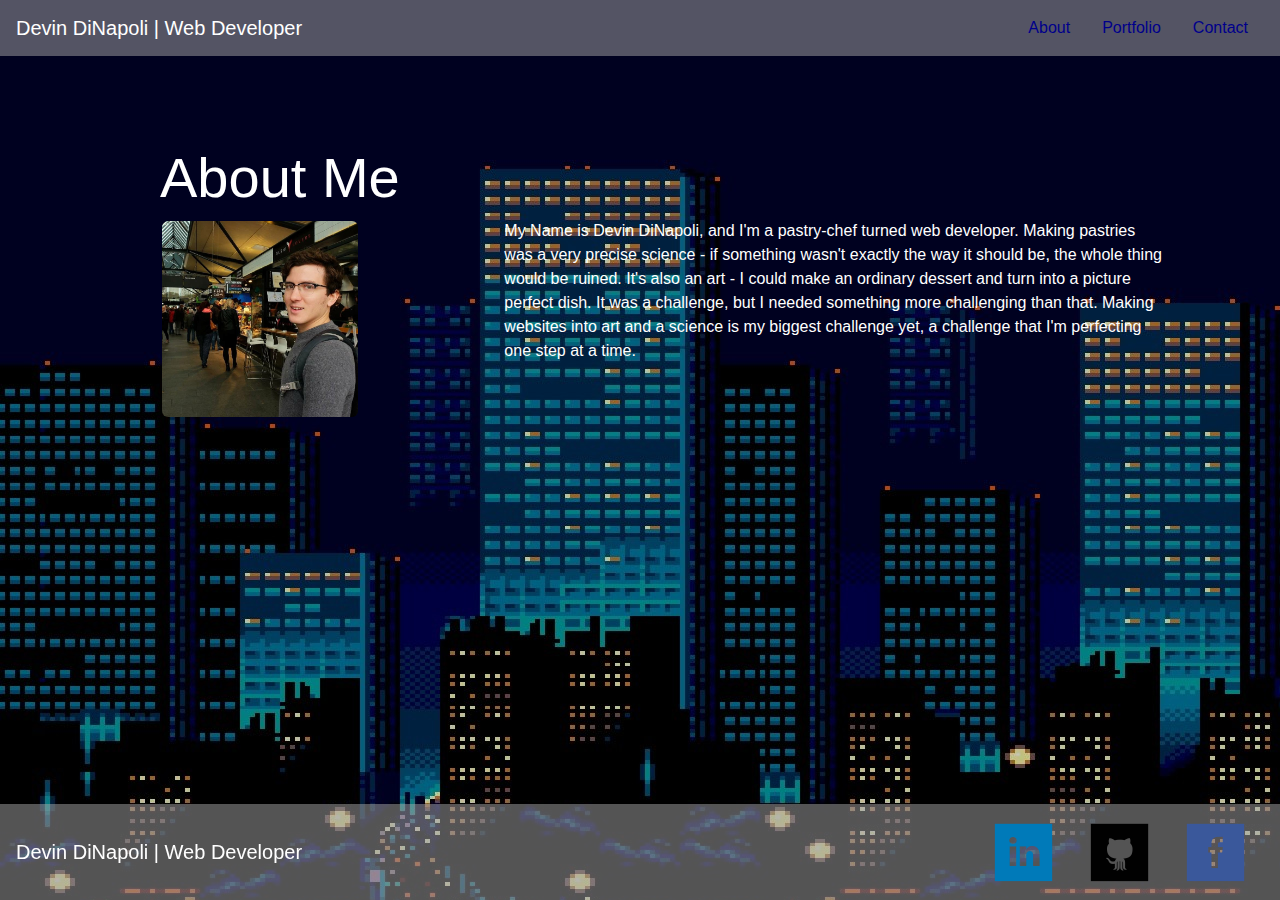
<file: index.html>
<!DOCTYPE html>
<html lang="en">

<head>
    <meta charset="UTF-8">
    <meta name="viewport" content="width=device-width, initial-scale=1.0">
    <meta http-equiv="X-UA-Compatible" content="ie=edge">
    <link rel="stylesheet" href="https://maxcdn.bootstrapcdn.com/bootstrap/4.0.0/css/bootstrap.min.css" integrity="sha384-Gn5384xqQ1aoWXA+058RXPxPg6fy4IWvTNh0E263XmFcJlSAwiGgFAW/dAiS6JXm"
        crossorigin="anonymous">
    <link rel="stylesheet" href="style.css">
    <title>About</title>
</head>

<body>
    <nav class="navbar navbar-dark bg-black">
        <span class="navbar-brand mb-0 h1">Devin DiNapoli | Web Developer</span>
        <ul class="nav justify-content-end">
            <li class="nav-item">
                <a class="nav-link active" href="index.html">About</a>
            </li>
            <li class="nav-item">
                <a class="nav-link" href="portfolio.html">Portfolio</a>
            </li>
            <li class="nav-item">
                <a class="nav-link" href="contact.html">Contact</a>
            </li>

        </ul>
    </nav>

    <div class="container">
        <div class="row">
            <div class="col-md-12">
                <br>
                <div class="jumbotron">
                    <h1 class="display-4">About Me</h1>
                    <div class="row">
                        <div class="col-md-4">
                            <img src="images/IMG_1271.JPG" class="main-picture">
                        </div>
                        <div class="col-md-8">
                            <p>My Name is Devin DiNapoli, and I'm a pastry-chef turned web developer. Making pastries was
                            a very precise science - if something wasn't exactly the way it should be, the whole thing would
                            be ruined. It's also an art - I could make an ordinary dessert and turn into a picture perfect dish. It 
                            was a challenge, but I needed something more challenging than that. Making websites into art and
                            a science is my biggest challenge yet, a challenge that I'm perfecting one step at a time.
                            </p>
                        </div>
                    </div>
                </div>
            </div> 
        </div>

        <nav class="navbar fixed-bottom navbar-dark bg-black">
            <span class="navbar-brand mb-0 h1">Devin DiNapoli | Web Developer</span>
            <ul class="nav justify-content-end">
                <li class="nav-item">
                    <a class="nav-link active"><img src="images/linkedin.png"></a>
                </li>
                <li class="nav-item">
                    <a class="nav-link"><img src="images/github.png"></a>
                </li>
                <li class="nav-item">
                    <a class="nav-link"><img src="images/fb.png"></a>
                </li>   
            </ul>
        </nav>
    </div>
</body>

</html>
</file>
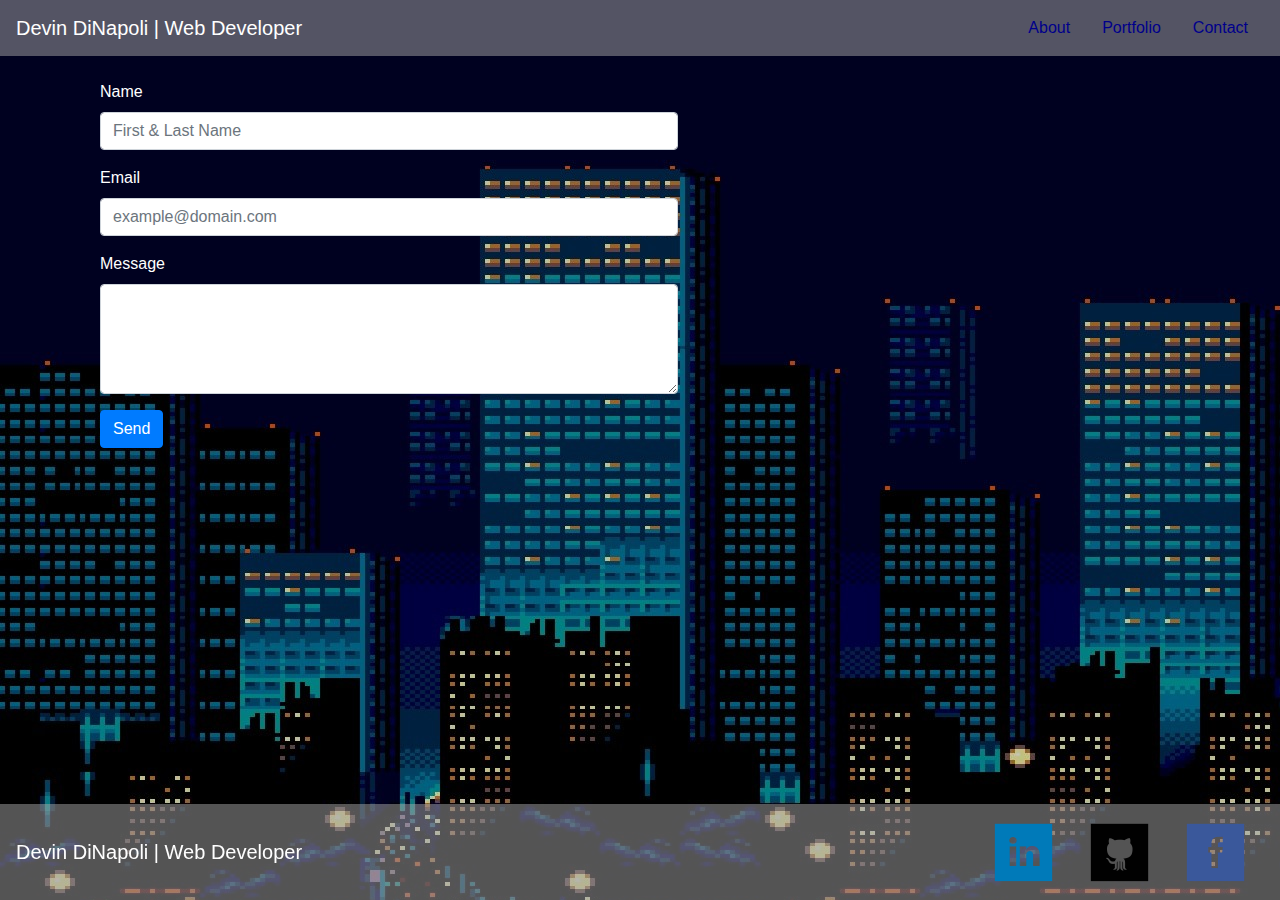
<file: contact.html>
<!DOCTYPE html>
<html lang="en">

<head>
    <meta charset="UTF-8">
    <meta name="viewport" content="width=device-width, initial-scale=1.0">
    <meta http-equiv="X-UA-Compatible" content="ie=edge">
    <link rel="stylesheet" href="https://maxcdn.bootstrapcdn.com/bootstrap/4.0.0/css/bootstrap.min.css" integrity="sha384-Gn5384xqQ1aoWXA+058RXPxPg6fy4IWvTNh0E263XmFcJlSAwiGgFAW/dAiS6JXm"
        crossorigin="anonymous">
    <link rel="stylesheet" href=style.css>
    <title>Contact</title>
</head>

<body>
    <nav class="navbar navbar-dark bg-black">
        <span class="navbar-brand mb-0 h1">Devin DiNapoli | Web Developer</span>
        <ul class="nav justify-content-end">
            <li class="nav-item">
                <a class="nav-link active" href="index.html">About</a>
            </li>
            <li class="nav-item">
                <a class="nav-link" href="portfolio.html">Portfolio</a>
            </li>
            <li class="nav-item">
                <a class="nav-link" href="contact.html">Contact</a>
            </li>
        </ul>
    </nav>

    <div class="container">
        <div class="row">
            <div class="col-md-8">
                <br>
                <div id="jumbotron">
                    <div class="row">
                        <div class="col-md-12">
                            <form class="form-horizontal" role="form" method="post" action="index.php">
                                <div class="form-group">
                                    <label for="name" class="col-sm-2 control-label">Name</label>
                                    <div class="col-sm-10">
                                        <input type="text" class="form-control" id="name" name="name" placeholder="First & Last Name" value="">
                                    </div>
                                </div>
                                <div class="form-group">
                                    <label for="email" class="col-sm-2 control-label">Email</label>
                                    <div class="col-sm-10">
                                        <input type="email" class="form-control" id="email" name="email" placeholder="example@domain.com" value="">
                                    </div>
                                </div>
                                <div class="form-group">
                                    <label for="message" class="col-sm-2 control-label">Message</label>
                                    <div class="col-sm-10">
                                        <textarea class="form-control" rows="4" name="message"></textarea>
                                    </div>
                                </div>
                                <div class="form-group">
                                    <div class="col-sm-10 col-sm-offset-2">
                                        <input id="submit" name="submit" type="submit" value="Send" class="btn btn-primary">
                                    </div>
                                </div>
                            </form>
                        </div>
                    </div>
                </div>
            </div>
            <div class="col-md-4">
                <br>
            </div>
        </div>
        <nav class="navbar fixed-bottom navbar-dark bg-black">
            <span class="navbar-brand mb-0 h1">Devin DiNapoli | Web Developer</span>
            <ul class="nav justify-content-end">
                <li class="nav-item">
                    <a class="nav-link active"><img src="images/linkedin.png"></a>
                </li>
                <li class="nav-item">
                    <a class="nav-link"><img src="images/github.png"></a>
                </li>
                <li class="nav-item">
                    <a class="nav-link"><img src="images/fb.png"></a>
                </li>   
            </ul>
        </nav>
    </div>
</body>

</html>
</file>
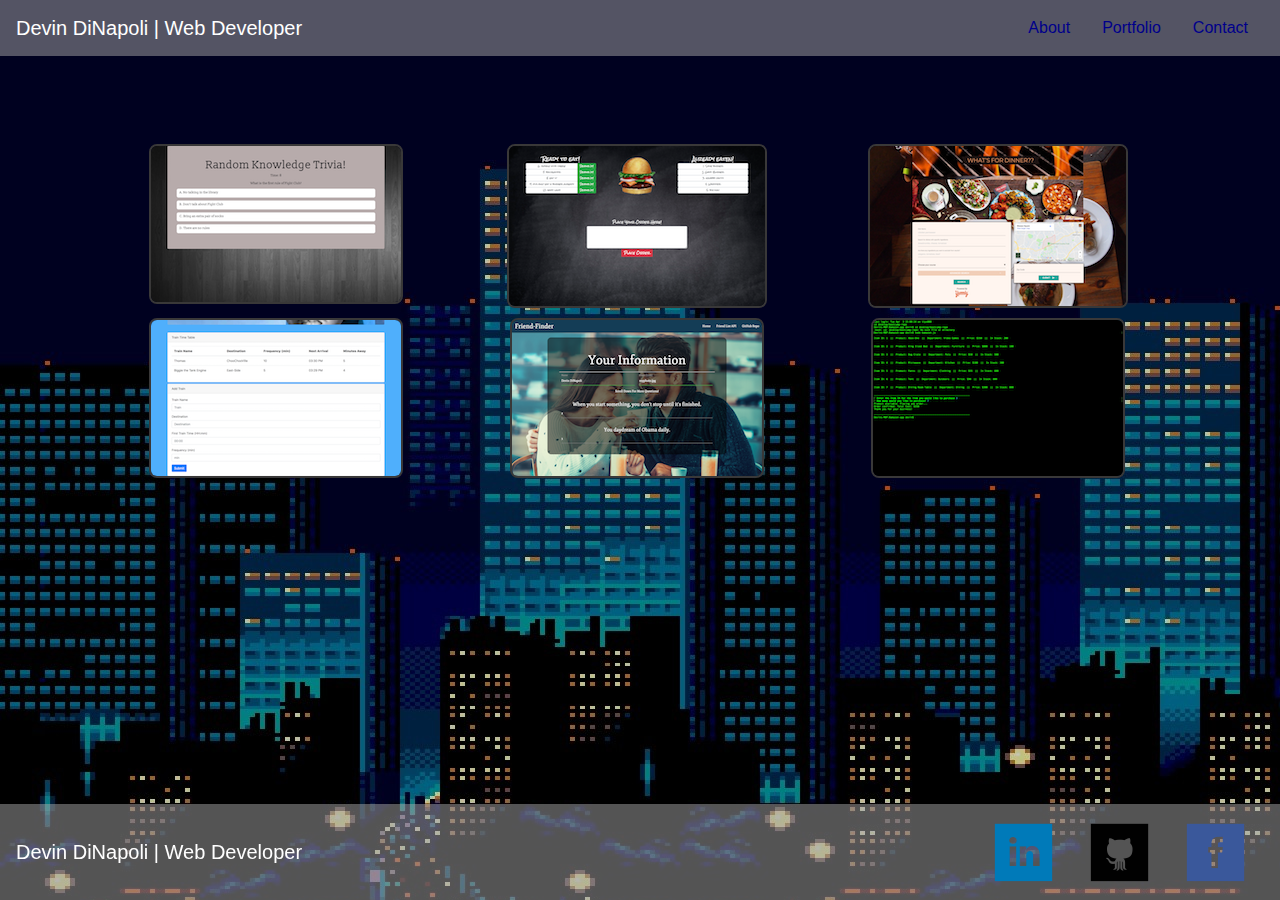
<file: portfolio.html>
<!DOCTYPE html>
<html lang="en">

<head>
    <meta charset="UTF-8">
    <meta name="viewport" content="width=device-width, initial-scale=1.0">
    <meta http-equiv="X-UA-Compatible" content="ie=edge">
    <link rel="stylesheet" href="https://maxcdn.bootstrapcdn.com/bootstrap/4.0.0/css/bootstrap.min.css" integrity="sha384-Gn5384xqQ1aoWXA+058RXPxPg6fy4IWvTNh0E263XmFcJlSAwiGgFAW/dAiS6JXm"
        crossorigin="anonymous">
    <link rel="stylesheet" href="style.css">
    <title>Document</title>
</head>

<body>
    <nav class="navbar navbar-dark bg-black">
        <span class="navbar-brand mb-0 h1">Devin DiNapoli | Web Developer</span>
        <ul class="nav justify-content-end">
            <li class="nav-item">
                <a class="nav-link active" href="index.html">About</a>
            </li>
            <li class="nav-item">
                <a class="nav-link" href="portfolio.html">Portfolio</a>
            </li>
            <li class="nav-item">
                <a class="nav-link" href="contact.html">Contact</a>
            </li>
        </ul>
    </nav>
    <div class="container">
        <div class="row">
            <div class="col-sm-12">
                <br>
                <div class="jumbotron portfolio">
                    <div class="row">
                        <div class="col-sm-4">
                            <a href="https://devindinapoli.github.io/TriviaGame/"><img src="images/triviaGame.png" class="project"></a>
                        </div>
                        <div class="col-sm-4">
                            <a href="https://sleepy-island-89019.herokuapp.com/index"><img src="images/burger.png" class="project"></a>
                        </div>
                        <div class="col-sm-4">
                            <a href="https://devindinapoli.github.io/Project1/"><img src="images/project1.png" class="project"></a>
                            <br>
                        </div>
                    </div>
                    
                    <div class="row second-row">
                        <div class="col-sm-4 second">
                            <a href="https://devindinapoli.github.io/Train-Time-Table/"><img src="images/time-table.png" class="project"></a>
                            <br>
                        </div>
                        <div class="col-sm-4 second">
                            <a href="https://blueberry-crumble-63720.herokuapp.com/"><img src="images/friend.png" class="project"></a>
                            <br>
                        </div>
                        <div class="col-sm-4 second">
                            <a href="https://github.com/devindinapoli/Bamazon-app"><img src="images/bamazon.png" class="project"></a>
                            <br>
                        </div>
                    </div>
                </div>
            </div>
        </div>
        <nav class="navbar fixed-bottom navbar-dark bg-black">
            <span class="navbar-brand mb-0 h1">Devin DiNapoli | Web Developer</span>
            <ul class="nav justify-content-end">
                <li class="nav-item">
                    <a class="nav-link active"><img src="images/linkedin.png"></a>
                </li>
                <li class="nav-item">
                    <a class="nav-link"><img src="images/github.png"></a>
                </li>
                <li class="nav-item">
                    <a class="nav-link"><img src="images/fb.png"></a>
                </li>   
            </ul>
        </nav>
    </div>
</body>

</html>
</file>
<file: style.css>
body {
    background-image: url("images/8bitskyline.jpg");
    margin: 0 auto;
}
.project{
    border: 2px solid #393838;
    border-radius: 8px;
}
.jumbotron{
    padding-left: 75px;
    background: rgba(200, 54, 54, 0);
    color: #fff;
}
.main-picture{
    height: 200px;
    width: 200px;
    border: 2px solid rgba(200, 54, 54, 0);
    color: #fff;
    border-radius: 8px;
}
.portfolio{
    background: rgba(1, 3, 61, 0);
    text-align: center;
    padding-left: 25px;
}
.bg-black{
    background: rgba(167, 167, 167, 0.5);
    color: #fff;
}
.nav-link{
    color: darkblue;
}
.nav-link:hover{
    color: white;
}
.form-group{
    color: white;
}
.second-row {
    margin-top: 10px;
}
</file>
